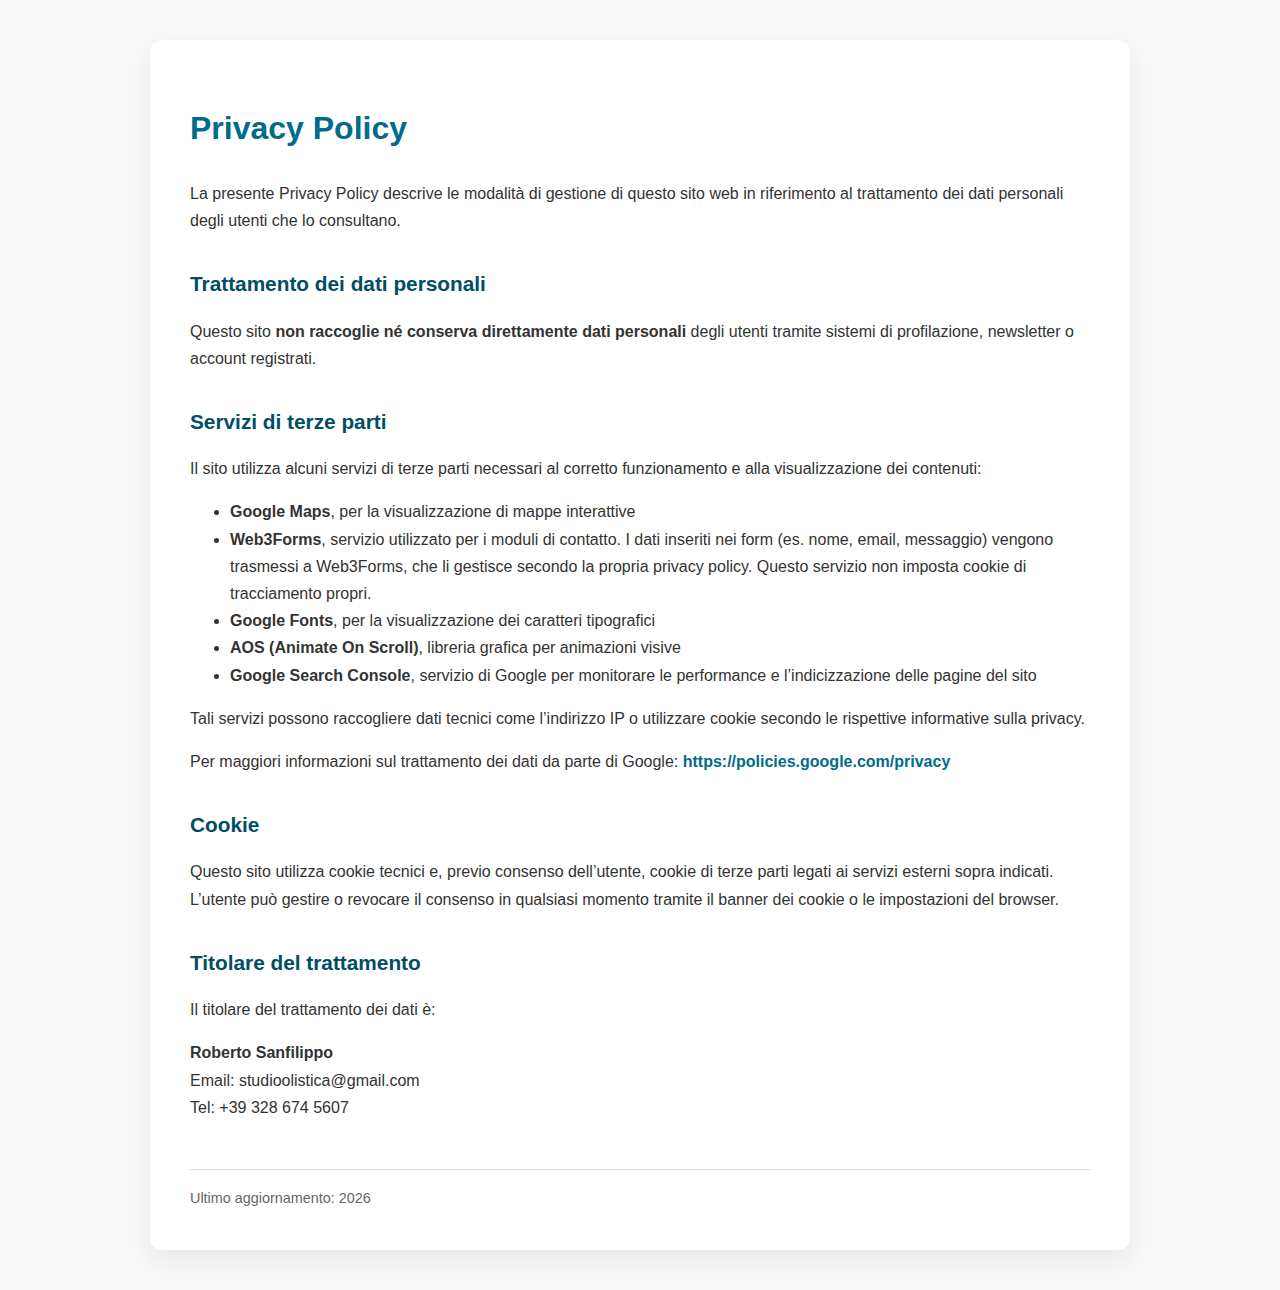
<file: privacy.html>
<!DOCTYPE html>
<html lang="it">
<head>
    <meta charset="UTF-8">
    <meta name="viewport" content="width=device-width, initial-scale=1.0">
    <title>Privacy Policy</title>

    <style>
        body {
            font-family: 'Poppins', Arial, sans-serif;
            background-color: #f9f9f9;
            color: #333;
            line-height: 1.7;
            padding: 2rem 1rem;
        }

        .privacy-container {
            max-width: 900px;
            margin: auto;
            background: #ffffff;
            padding: 2.5rem;
            border-radius: 12px;
            box-shadow: 0 10px 30px rgba(0,0,0,0.08);
        }

        h1 {
            color: #006c8c;
            margin-bottom: 1.5rem;
        }

        h2 {
            color: #004e66;
            margin-top: 2rem;
            margin-bottom: 0.8rem;
            font-size: 1.3rem;
        }

        p {
            margin-bottom: 1rem;
        }

        a {
            color: #006c8c;
            text-decoration: none;
            font-weight: 600;
        }

        a:hover {
            text-decoration: underline;
        }

        .footer-note {
            margin-top: 3rem;
            font-size: 0.9rem;
            color: #666;
            border-top: 1px solid #ddd;
            padding-top: 1rem;
        }
    </style>
</head>
<body>

<div class="privacy-container">

    <h1>Privacy Policy</h1>

    <p>
        La presente Privacy Policy descrive le modalità di gestione di questo sito web in riferimento al trattamento
        dei dati personali degli utenti che lo consultano.
    </p>

    <h2>Trattamento dei dati personali</h2>
    <p>
        Questo sito <strong>non raccoglie né conserva direttamente dati personali</strong> degli utenti tramite sistemi
        di profilazione, newsletter o account registrati.
    </p>

    <h2>Servizi di terze parti</h2>
    <p>
        Il sito utilizza alcuni servizi di terze parti necessari al corretto funzionamento e alla visualizzazione dei contenuti:
    </p>
    <ul>
        <li><strong>Google Maps</strong>, per la visualizzazione di mappe interattive</li>
        <li><strong>Web3Forms</strong>, servizio utilizzato per i moduli di contatto. I dati inseriti nei form (es. nome, email, messaggio) vengono trasmessi a Web3Forms, che li gestisce secondo la propria privacy policy. Questo servizio non imposta cookie di tracciamento propri.</li>
        <li><strong>Google Fonts</strong>, per la visualizzazione dei caratteri tipografici</li>
        <li><strong>AOS (Animate On Scroll)</strong>, libreria grafica per animazioni visive</li>
        <li><strong>Google Search Console</strong>, servizio di Google per monitorare le performance e l’indicizzazione delle pagine del sito</li>
    </ul>

    <p>
        Tali servizi possono raccogliere dati tecnici come l’indirizzo IP o utilizzare cookie secondo le rispettive
        informative sulla privacy.
    </p>

    <p>
        Per maggiori informazioni sul trattamento dei dati da parte di Google:
        <a href="https://policies.google.com/privacy?hl=it" target="_blank" rel="noopener">
            https://policies.google.com/privacy
        </a>
    </p>

    <h2>Cookie</h2>
    <p>
        Questo sito utilizza cookie tecnici e, previo consenso dell’utente, cookie di terze parti legati ai servizi esterni
        sopra indicati. L’utente può gestire o revocare il consenso in qualsiasi momento tramite il banner dei cookie
        o le impostazioni del browser.
    </p>

    <h2>Titolare del trattamento</h2>
    <p>
        Il titolare del trattamento dei dati è:
    </p>
    <p>
        <strong>Roberto Sanfilippo</strong><br>
        Email: studioolistica@gmail.com<br>
        Tel: +39 328 674 5607
    </p>

    <div class="footer-note">
        Ultimo aggiornamento: 2026
    </div>

</div>

</body>
</html>
</file>
